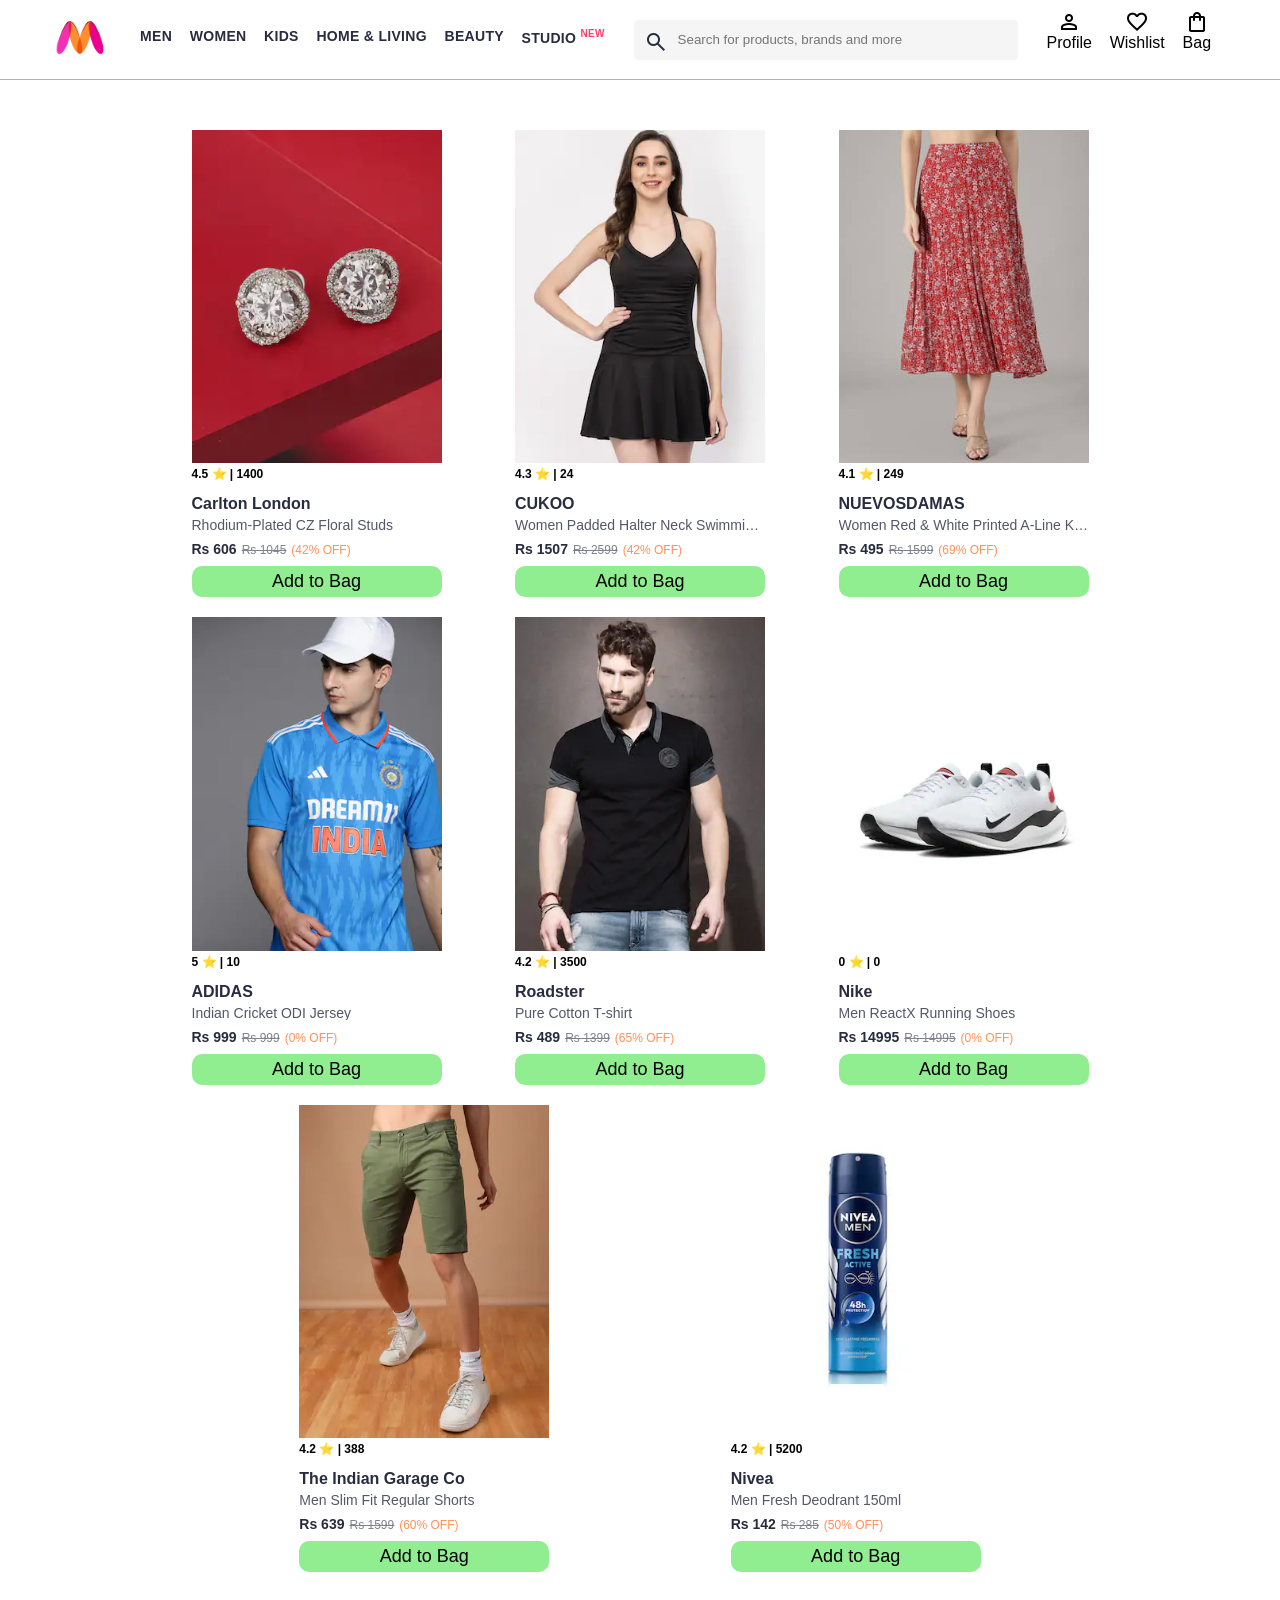
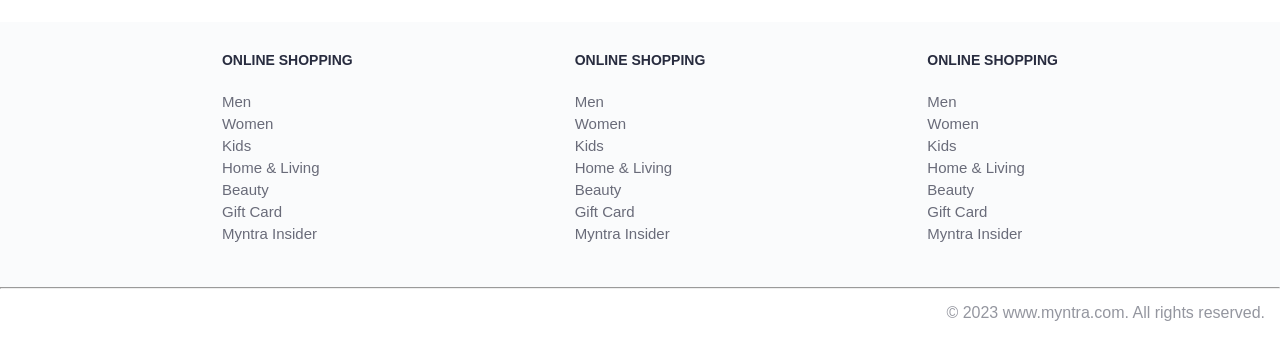
<file: index.html>
<!doctype html>
<html lang="en">
  <head>
    <title>Myntra Functional Clone</title>
    <link rel="stylesheet" href="css/index.css" />
    <link
      rel="stylesheet"
      href="https://fonts.googleapis.com/css2?family=Material+Symbols+Outlined:opsz,wght,FILL,GRAD@20..48,100..700,0..1,-50..200"
    />
  </head>
  <body>
    <header>
      <div class="logo_container">
        <a href="#"
          ><img
            class="myntra_home"
            src="images/myntra_logo.webp"
            alt="Myntra Home"
        /></a>
      </div>
      <nav class="nav_bar">
        <a href="#">Men</a>
        <a href="#">Women</a>
        <a href="#">Kids</a>
        <a href="#">Home & Living</a>
        <a href="#">Beauty</a>
        <a href="#">Studio <sup>New</sup></a>
      </nav>
      <div class="search_bar">
        <span class="material-symbols-outlined search_icon">search</span>
        <input
          class="search_input"
          placeholder="Search for products, brands and more"
        />
      </div>
      <div class="action_bar">
        <div class="action_container">
          <span class="material-symbols-outlined action_icon">person</span>
          <span class="action_name">Profile</span>
        </div>

        <div class="action_container">
          <span class="material-symbols-outlined action_icon">favorite</span>
          <span class="action_name">Wishlist</span>
        </div>

        <a class="action_container" href="pages/bag.html">
          <span class="material-symbols-outlined action_icon"
            >shopping_bag</span
          >
          <span class="action_name">Bag</span>
          <span class="bag-item-count">0</span>
        </a>
      </div>
    </header>
    <main>
      <div class="items-container"></div>
    </main>
    <footer>
      <div class="footer_container">
        <div class="footer_column">
          <h3>ONLINE SHOPPING</h3>

          <a href="#">Men</a>
          <a href="#">Women</a>
          <a href="#">Kids</a>
          <a href="#">Home & Living</a>
          <a href="#">Beauty</a>
          <a href="#">Gift Card</a>
          <a href="#">Myntra Insider</a>
        </div>

        <div class="footer_column">
          <h3>ONLINE SHOPPING</h3>

          <a href="#">Men</a>
          <a href="#">Women</a>
          <a href="#">Kids</a>
          <a href="#">Home & Living</a>
          <a href="#">Beauty</a>
          <a href="#">Gift Card</a>
          <a href="#">Myntra Insider</a>
        </div>

        <div class="footer_column">
          <h3>ONLINE SHOPPING</h3>

          <a href="#">Men</a>
          <a href="#">Women</a>
          <a href="#">Kids</a>
          <a href="#">Home & Living</a>
          <a href="#">Beauty</a>
          <a href="#">Gift Card</a>
          <a href="#">Myntra Insider</a>
        </div>
      </div>
      <hr />

      <div class="copyright">© 2023 www.myntra.com. All rights reserved.</div>
    </footer>
    <script src="data/items.js"></script>
    <script src="scripts/index.js"></script>
  </body>
</html>
</file>
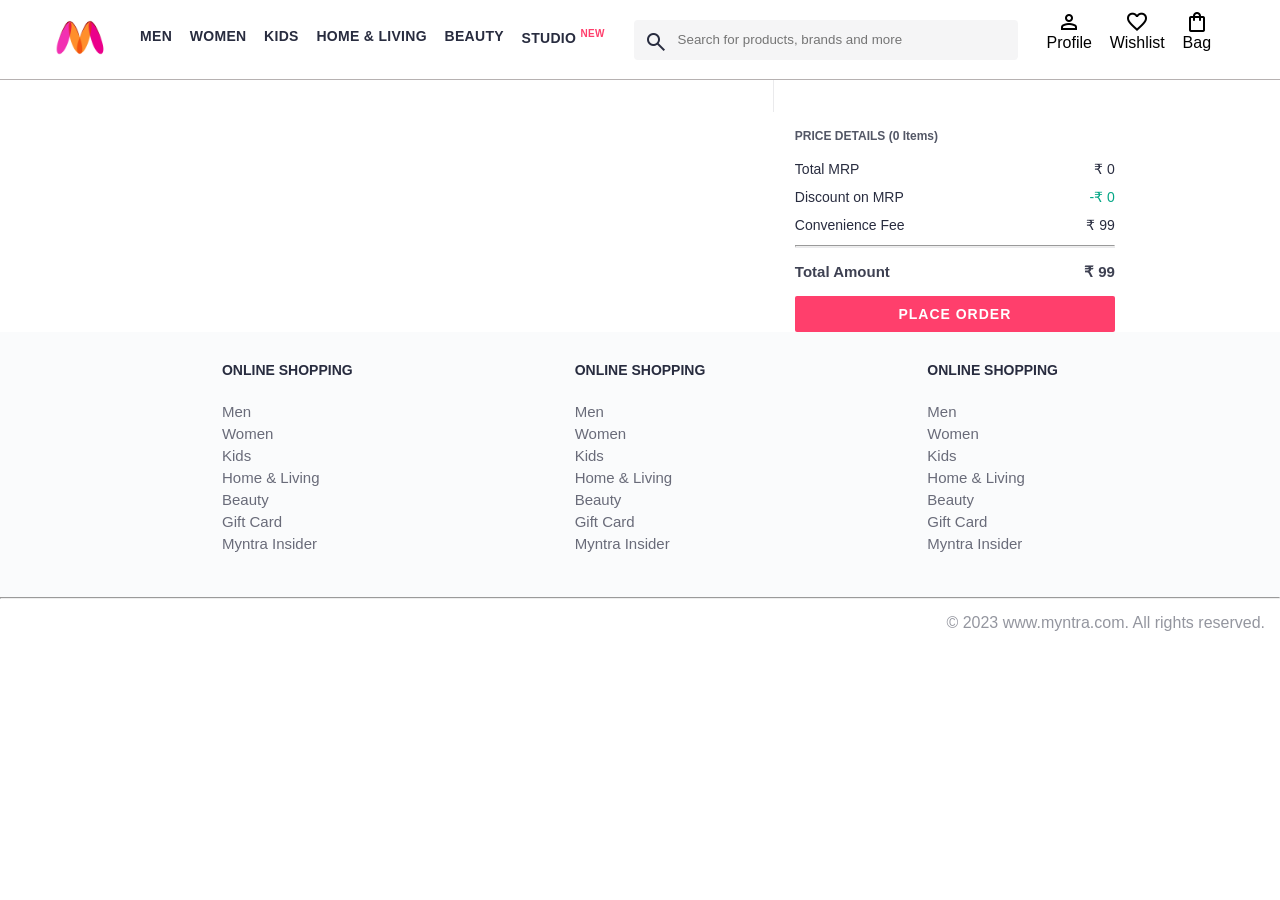
<file: pages/bag.html>
<!doctype html>
<html lang="en">
  <head>
    <title>Myntra Clone</title>
    <link rel="stylesheet" href="../css/index.css" />
    <link rel="stylesheet" href="../css/bag.css" />
    <link
      rel="stylesheet"
      href="https://fonts.googleapis.com/css2?family=Material+Symbols+Outlined:opsz,wght,FILL,GRAD@20..48,100..700,0..1,-50..200"
    />
  </head>
  <body>
    <header>
      <div class="logo_container">
        <a href="#"
          ><img
            class="myntra_home"
            src="../images/myntra_logo.webp"
            alt="Myntra Home"
        /></a>
      </div>
      <nav class="nav_bar">
        <a href="#">Men</a>
        <a href="#">Women</a>
        <a href="#">Kids</a>
        <a href="#">Home & Living</a>
        <a href="#">Beauty</a>
        <a href="#">Studio <sup>New</sup></a>
      </nav>
      <div class="search_bar">
        <span class="material-symbols-outlined search_icon">search</span>
        <input
          class="search_input"
          placeholder="Search for products, brands and more"
        />
      </div>
      <div class="action_bar">
        <div class="action_container">
          <span class="material-symbols-outlined action_icon">person</span>
          <span class="action_name">Profile</span>
        </div>

        <div class="action_container">
          <span class="material-symbols-outlined action_icon">favorite</span>
          <span class="action_name">Wishlist</span>
        </div>

        <div class="action_container">
          <span class="material-symbols-outlined action_icon"
            >shopping_bag</span
          >
          <span class="action_name">Bag</span>
          <span class="bag-item-count">0</span>
        </div>
      </div>
    </header>
    <main>
      <div class="bag-page">
        <div class="bag-items-container"></div>
        <div class="bag-summary"></div>
      </div>
    </main>
    <footer>
      <div class="footer_container">
        <div class="footer_column">
          <h3>ONLINE SHOPPING</h3>

          <a href="#">Men</a>
          <a href="#">Women</a>
          <a href="#">Kids</a>
          <a href="#">Home & Living</a>
          <a href="#">Beauty</a>
          <a href="#">Gift Card</a>
          <a href="#">Myntra Insider</a>
        </div>

        <div class="footer_column">
          <h3>ONLINE SHOPPING</h3>

          <a href="#">Men</a>
          <a href="#">Women</a>
          <a href="#">Kids</a>
          <a href="#">Home & Living</a>
          <a href="#">Beauty</a>
          <a href="#">Gift Card</a>
          <a href="#">Myntra Insider</a>
        </div>

        <div class="footer_column">
          <h3>ONLINE SHOPPING</h3>

          <a href="#">Men</a>
          <a href="#">Women</a>
          <a href="#">Kids</a>
          <a href="#">Home & Living</a>
          <a href="#">Beauty</a>
          <a href="#">Gift Card</a>
          <a href="#">Myntra Insider</a>
        </div>
      </div>
      <hr />

      <div class="copyright">© 2023 www.myntra.com. All rights reserved.</div>
    </footer>
    <script src="../data/items.js"></script>
    <script src="../scripts/index.js"></script>
    <script src="../scripts/bag.js"></script>
  </body>
</html>
</file>
<file: css/index.css>
/***************** Item Page CSS **************************/
/*.action_container {
    text-decoration: none;
}
a.action_container:link {
    color:black;
}
.item-details {
    cursor: pointer;
    width: 250px;
    margin: 10px;
}
.stars {
    font-size: 12px;
    font-weight: 700;
    text-align: left;
}
.company {
    font-size: 18px;
    font-weight: 700;
    line-height: 1;
    color: #282c3f;
    margin-bottom: 6px;
    overflow: hidden;
    text-overflow: ellipsis;
    white-space: nowrap;
    margin-top: 20px;
}
.item-name {
    color: #535766;
    font-size: 16px;
    line-height: 1;
    margin-bottom: 0;
    margin-top: 0;
    overflow: hidden;
    text-overflow: ellipsis;
    white-space: nowrap;
    font-weight: 400;
    display: block;
}
.price-container {
    margin-top: 10px;
}
.current-price {
    font-size: 14px;
    font-weight: 700;
    color: #282c3f;
}
.original-price {
    text-decoration: line-through;
    color: #7e818c;
    font-weight: 400;
    margin-left: 5px;
    font-size: 12px;
}
.discount-percentage {
    color: #ff905a;
    font-weight: 400;
    font-size: 12px;
    margin-left: 5px;
}
.btn-bag {
    background-color: lightgreen;
    border: none;
    padding: 5px 15px;
    border-radius: 10px;
    width: 100%;
    margin-top: 7px;
    font-size: 20px;
    cursor: pointer;
}
.bag-items {
    background-color: #f16565;
    white-space: nowrap;
    text-align: center;
    line-height: 18px;
    padding: 0 6px;
    height: 18px;
    position: relative;
    border-radius: 50%;
    font-size: 12px;
    color: #fff;
    left: 13px;
    top: -44px;
    font-weight: 700;
    cursor: pointer;
}*/

* {
  margin: 0;
  padding: 0;
  font-family:
    Assistant,
    -apple-system,
    BlinkMacSystemFont,
    Segoe UI,
    Roboto,
    Helvetica,
    Arial,
    sans-serif;
  box-sizing: border-box;
}
header {
  display: flex;
  background-color: #ffffff;
  height: 80px;
  justify-content: space-between;
  align-items: center;
  border-bottom: 1px solid #b6b1b1;
}
.myntra_home {
  height: 45px;
}
.logo_container {
  margin-left: 4%;
}
.action_bar {
  margin-right: 4%;
}
.nav_bar {
  display: flex;
  min-width: 500px;
  justify-content: space-evenly;
}
.nav_bar a {
  font-size: 14px;
  letter-spacing: 0.3px;
  color: #282c3f;
  font-weight: 700;
  text-transform: uppercase;
  text-decoration: none;
  padding: 28px 0;
  border-bottom: 5px solid #ffffff;
}
.nav_bar a:hover {
  border-bottom: 4px solid #f54e77;
}

.nav_bar a sup {
  color: #ff3f6c;
  font-size: 10px;
}

.search_bar {
  height: 40px;
  min-width: 200px;
  width: 30%;
  display: flex;
  align-items: center;
}
.search_icon {
  box-sizing: content-box;
  height: 20px;
  padding: 10px;

  background-color: #f5f5f6;
  color: #282c3f;
  font-weight: 300;
  border-radius: 4px 0 0 4px;
}
.search_input {
  color: #696e79;
  background-color: #f5f5f6;
  flex-grow: 1;
  height: 40px;
  border: 0;
  border-radius: 0 4px 4px 0;
}

.action_bar {
  display: flex;
  min-width: 200px;
  justify-content: space-evenly;
}

.action_container {
  display: flex;
  flex-direction: column;
  align-items: center;
}

/* Main section */
.banner_container {
  margin: 40px 0;
}
.banner_image {
  width: 100%;
}

.category_heading {
  text-transform: uppercase;
  color: #3e4152;
  letter-spacing: 0.15em;
  font-size: 1.8em;
  margin: 50px 0 10px 30px;
  max-height: 5em;
  font-weight: 700;
}

.category-items,
.items-container {
  width: 80%;
  margin: 50px 10%;
  display: flex;
  flex-wrap: wrap;
  justify-content: space-evenly;
}

.sale_item {
  width: 250px;
}

.footer_container {
  padding: 30px 0px 40px 0px;
  background: #fafbfc;
  display: flex;
  justify-content: space-evenly;
}

.footer_column {
  display: flex;
  flex-direction: column;
}

.footer_column h3 {
  color: #282c3f;
  font-size: 14px;
  margin-bottom: 25px;
}

.footer_column a {
  color: #696b79;
  font-size: 15px;
  text-decoration: none;
  padding-bottom: 5px;
}

.copyright {
  color: #94969f;
  text-align: end;
  padding: 15px;
}

.items-container {
  width: 80%;
  margin: 40px 10%;
}

.item-container {
  width: 250px;
  margin: 10px;
}

.item-image {
  width: 100%;
}

.rating {
  font-size: 12px;
  font-weight: 700;
}

.company-name {
  margin-top: 15px;
  font-size: 16px;
  font-weight: 700;
  line-height: 1;
  color: #282c3f;
  margin-bottom: 6px;
  overflow: hidden;
  text-overflow: ellipsis;
  white-space: nowrap;
}

.item-name {
  color: #535766;
  font-size: 14px;
  line-height: 1;
  margin-bottom: 0;
  margin-top: 0;
  overflow: hidden;
  text-overflow: ellipsis;
  white-space: nowrap;
  font-weight: 400;
  display: block;
}

.price {
  margin-top: 10px;
  font-size: 14px;
  line-height: 15px;
  color: #282c3f;
  white-space: nowrap;
}

.current-price {
  font-size: 14px;
  font-weight: 700;
  color: #282c3f;
}

.original-price {
  text-decoration: line-through;
  color: #7e818c;
  font-weight: 400;
  margin-left: 5px;
  font-size: 12px;
}

.discount {
  color: #ff905a;
  font-size: 12px;
  font-family: 400;
  margin-left: 5px;
}

.btn-add-bag {
  margin-top: 8px;
  font-size: 18px;
  width: 100%;
  background-color: lightgreen;
  border: none;
  padding: 5px 15px;
  border-radius: 10px;
  cursor: pointer;
}

.bag-item-count {
  background-color: #f16565;
  white-space: nowrap;
  text-align: center;
  line-height: 18px;
  padding: 0 6px;
  height: 18px;
  position: relative;
  border-radius: 50%;
  font-size: 12px;
  color: #fff;
  left: 13px;
  top: -44px;
  font-weight: 700;
  cursor: pointer;
}

.action_container {
  text-decoration: none;
}
a.action_container:link {
  color: black;
}
</file>
<file: css/bag.css>
.bag-items-container {
  display: inline-block;
  width: 64%;
  padding-right: 20px;
  border-right: 1px solid #eaeaec;
  padding-top: 32px;
  color: #282c3f;
  font-size: 13px;
  line-height: 1.42857143;
}

.bag-page {
  width: 75%;
  margin-left: 12.5%;
}

.bag-summary {
  vertical-align: top;
  display: inline-block;
  width: 35%;
  padding: 24px 0 0 16px;
  color: #282c3f;
  font-size: 13px;
  line-height: 1.42857143;
}

.bag-details-container {
  margin-bottom: 16px;
}

.price-header {
  font-size: 12px;
  font-weight: 700;
  margin: 24px 0 16px;
  color: #535766;
}

.price-item {
  margin-bottom: 12px;
  line-height: 16px;
  font-size: 14px;
  color: #282c3f;
}

.price-item-value {
  float: right;
}

.priceDetail-base-discount {
  color: #03a685;
}

.price-footer {
  font-weight: 700;
  font-size: 15px;
  padding-top: 16px;
  border-top: 1px solid #eaeaec;
  color: #3e4152;
  line-height: 16px;
}

.btn-place-order {
  width: 100%;
  letter-spacing: 1px;
  font-size: 14px;
  font-weight: 600;
  border-radius: 2px;
  border-width: 0px;
  padding: 10px 16px;
  background-color: rgb(255, 63, 108);
  color: rgb(255, 255, 255);
  cursor: pointer;
}

.bag-item-container {
  margin-bottom: 8px;
  background: #fff;
  font-size: 14px;
  border: 1px solid #eaeaec;
  border-radius: 4px;
  position: relative;
  padding: 12px 12px 0;
}

.item-left-part {
  position: absolute;
  background: rgb(255, 242, 223);
  height: 148px;
  width: 111px;
}

.item-right-part {
  padding-left: 12px;
  position: relative;
  min-height: 148px;
  margin-left: 111px;
  margin-bottom: 12px;
}

.bag-item-img {
  width: 100%;
}

.return-period {
  display: inline-flex;
  font-size: 14px;
  padding-top: 8px;
}

.return-period-days {
  font-weight: 700;
  margin-right: 4px;
}

.delivery-details {
  margin-top: 5px;
  color: #282c3f;
  font-size: 12px;
  letter-spacing: -0.1px;
  margin-bottom: 8px;
  line-height: 15px;
}

.delivery-details-days {
  color: #03a685;
}

.remove-from-cart {
  position: absolute;
  font-size: 25px;
  top: 10px;
  right: 18px;
  width: 14px;
  height: 14px;
  cursor: pointer;
}
</file>
